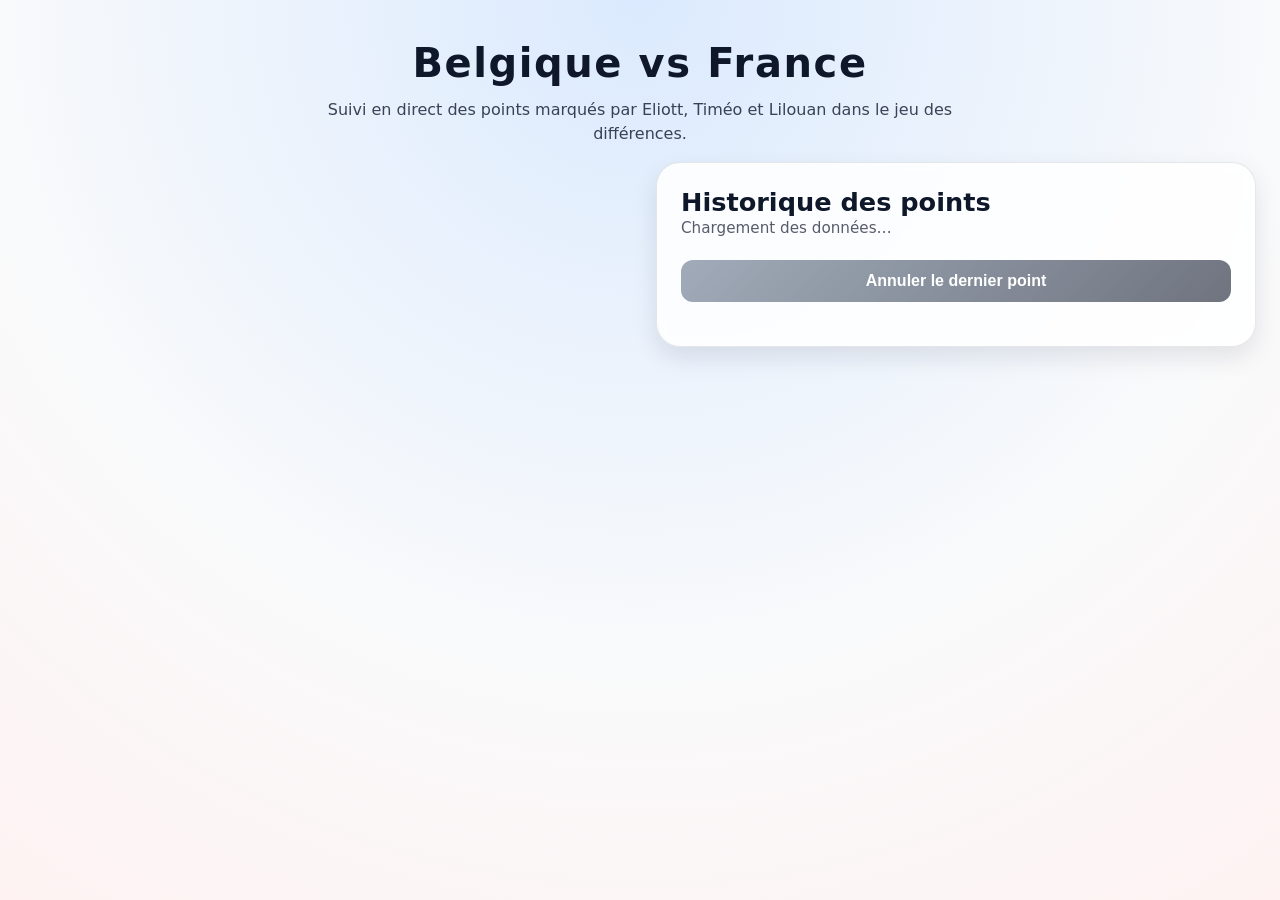
<file: beta/pr-2/index.html>
<!doctype html>
<html lang="fr">
  <head>
    <meta charset="utf-8" />
    <meta name="viewport" content="width=device-width, initial-scale=1" />
    <meta name="description" content="Tableau de scores Belgique vs France pour Eliott, Timéo et Lilouan." />
    <meta name="theme-color" content="#0f172a" />
    <title>Scoreboard – Belgique vs France</title>
    <link rel="manifest" href="./manifest.webmanifest" />
    <link rel="stylesheet" href="./styles.css" />
  </head>
  <body>
    <header>
      <h1>Belgique vs France</h1>
      <p>Suivi en direct des points marqués par Eliott, Timéo et Lilouan dans le jeu des différences.</p>
    </header>
    <main>
      <section class="players" id="players" aria-live="polite"></section>
      <aside class="history">
        <header>
          <h2>Historique des points</h2>
          <p id="status" class="status">Chargement des données…</p>
        </header>
        <div class="history-controls">
          <button id="undo" type="button" disabled>Annuler le dernier point</button>
        </div>
        <ul class="history-list" id="history" aria-live="polite"></ul>
      </aside>
    </main>

    <template id="player-template">
      <article class="player-card">
        <div class="player-header">
          <h2 class="player-name"></h2>
          <span class="player-score" aria-live="polite">0</span>
        </div>
        <div class="comment-field">
          <label>Commentaire (facultatif)</label>
          <textarea class="player-comment" placeholder="Décris l'action si besoin…"></textarea>
        </div>
        <div class="player-actions">
          <button type="button" class="primary" data-action="add">➕ Ajouter un point</button>
          <button type="button" class="secondary" data-action="remove">➖ Retirer un point</button>
        </div>
      </article>
    </template>

    <template id="history-item-template">
      <li class="history-item">
        <strong>
          <span class="history-player"></span>
          <span class="badge"></span>
        </strong>
        <time></time>
        <p class="history-comment"></p>
      </li>
    </template>

    <div id="loading" class="loading" hidden>Chargement…</div>

    <script type="module" src="./app.js"></script>
    <script>
      if ('serviceWorker' in navigator) {
        window.addEventListener('load', () => {
          navigator.serviceWorker.register('./sw.js', { scope: './' }).catch(() => {});
        });
      }
    </script>
  </body>
</html>
</file>
<file: beta/pr-2/styles.css>
:root {
  color-scheme: light dark;
  --bg: #f9fafb;
  --text: #0f172a;
  --accent: #ef4444;
  --accent-dark: #b91c1c;
  --card-bg: rgba(255, 255, 255, 0.85);
  --border: rgba(15, 23, 42, 0.1);
  --success: #22c55e;
  font-family: 'Segoe UI', Roboto, system-ui, -apple-system, BlinkMacSystemFont, sans-serif;
}

body {
  margin: 0;
  min-height: 100vh;
  background: radial-gradient(circle at top, #dbeafe 0%, #f9fafb 60%, #fef2f2 100%);
  color: var(--text);
  display: flex;
  flex-direction: column;
}

header {
  padding: 2.5rem 1.5rem 1rem;
  text-align: center;
}

header h1 {
  margin: 0;
  font-size: clamp(2rem, 4vw, 2.5rem);
  letter-spacing: 0.04em;
}

header p {
  margin: 0.75rem auto 0;
  max-width: 40rem;
  line-height: 1.5;
  color: rgba(15, 23, 42, 0.8);
}

main {
  flex: 1;
  display: grid;
  gap: 2rem;
  padding: 0 1.5rem 2rem;
  grid-template-columns: repeat(auto-fit, minmax(280px, 1fr));
  align-items: start;
}

.players {
  display: grid;
  gap: 1.5rem;
}

.player-card {
  background: var(--card-bg);
  backdrop-filter: blur(6px);
  border-radius: 1.5rem;
  padding: 1.5rem;
  border: 1px solid var(--border);
  box-shadow: 0 10px 25px rgba(15, 23, 42, 0.1);
  display: flex;
  flex-direction: column;
  gap: 1rem;
}

.player-header {
  display: flex;
  justify-content: space-between;
  align-items: baseline;
  gap: 1rem;
}

.player-header h2 {
  margin: 0;
  font-size: 1.8rem;
}

.player-score {
  font-size: 2.5rem;
  font-weight: 700;
  color: var(--accent);
}

.comment-field label {
  display: block;
  font-weight: 600;
  margin-bottom: 0.4rem;
}

.comment-field input,
.comment-field textarea {
  width: 100%;
  border-radius: 0.75rem;
  border: 1px solid var(--border);
  padding: 0.75rem 1rem;
  font-size: 1rem;
  transition: border-color 0.2s ease, box-shadow 0.2s ease;
  resize: vertical;
  min-height: 2.5rem;
}

.comment-field input:focus,
.comment-field textarea:focus {
  border-color: var(--accent);
  box-shadow: 0 0 0 4px rgba(239, 68, 68, 0.15);
  outline: none;
}

.player-actions {
  display: flex;
  gap: 0.75rem;
  flex-wrap: wrap;
}

.player-actions button {
  flex: 1 1 120px;
  border: none;
  border-radius: 999px;
  padding: 0.75rem 1rem;
  font-size: 1rem;
  font-weight: 600;
  cursor: pointer;
  display: inline-flex;
  align-items: center;
  justify-content: center;
  gap: 0.35rem;
  transition: transform 0.15s ease, box-shadow 0.2s ease;
}

.player-actions button.primary {
  background: linear-gradient(135deg, #f97316, #ef4444);
  color: #fff;
  box-shadow: 0 8px 20px rgba(239, 68, 68, 0.25);
}

.player-actions button.secondary {
  background: #fff;
  color: var(--accent);
  border: 1px solid rgba(239, 68, 68, 0.4);
}

.player-actions button:disabled {
  opacity: 0.6;
  cursor: not-allowed;
  transform: none;
  box-shadow: none;
}

.player-actions button:not(:disabled):hover {
  transform: translateY(-2px);
}

aside.history {
  background: var(--card-bg);
  backdrop-filter: blur(6px);
  border-radius: 1.5rem;
  padding: 1.5rem;
  border: 1px solid var(--border);
  box-shadow: 0 10px 25px rgba(15, 23, 42, 0.1);
  display: flex;
  flex-direction: column;
  gap: 1.25rem;
}

.history header {
  padding: 0;
  text-align: left;
}

.history h2 {
  margin: 0;
  font-size: 1.6rem;
}

.history p {
  margin: 0;
  color: rgba(15, 23, 42, 0.7);
}

.history-controls {
  display: flex;
  gap: 0.75rem;
  flex-wrap: wrap;
}

.history-controls button {
  flex: 1 1 200px;
  border-radius: 0.75rem;
  border: none;
  padding: 0.75rem 1rem;
  font-weight: 600;
  font-size: 1rem;
  cursor: pointer;
  color: #fff;
  background: linear-gradient(135deg, #64748b, #0f172a);
  box-shadow: 0 8px 20px rgba(15, 23, 42, 0.25);
}

.history-controls button:disabled {
  opacity: 0.6;
  cursor: not-allowed;
  box-shadow: none;
}

ul.history-list {
  list-style: none;
  margin: 0;
  padding: 0;
  display: grid;
  gap: 0.75rem;
  max-height: clamp(260px, 45vh, 420px);
  overflow-y: auto;
}

.history-item {
  border-radius: 1rem;
  border: 1px solid var(--border);
  padding: 0.75rem 1rem;
  background: rgba(255, 255, 255, 0.7);
}

.history-item strong {
  display: inline-flex;
  align-items: center;
  gap: 0.4rem;
}

.badge {
  display: inline-flex;
  align-items: center;
  justify-content: center;
  border-radius: 999px;
  padding: 0.25rem 0.75rem;
  font-weight: 600;
  font-size: 0.9rem;
}

.badge.plus {
  background: rgba(34, 197, 94, 0.2);
  color: var(--success);
}

.badge.minus {
  background: rgba(239, 68, 68, 0.18);
  color: var(--accent);
}

.history-item time {
  display: block;
  font-size: 0.85rem;
  color: rgba(15, 23, 42, 0.55);
  margin-top: 0.25rem;
}

.history-item p {
  margin: 0.5rem 0 0;
  font-size: 0.95rem;
}

.status {
  margin: 0;
  font-size: 0.95rem;
  color: rgba(15, 23, 42, 0.75);
}

.status[data-tone='error'] {
  color: #b91c1c;
}

.status[data-tone='success'] {
  color: #15803d;
}

.loading {
  text-align: center;
  padding: 2rem 1rem 3rem;
  font-size: 1.1rem;
}

@media (max-width: 600px) {
  header {
    padding: 2rem 1rem 0.5rem;
  }

  main {
    padding-bottom: 1.5rem;
  }

  .player-actions button {
    flex: 1 1 100%;
  }
}
</file>
